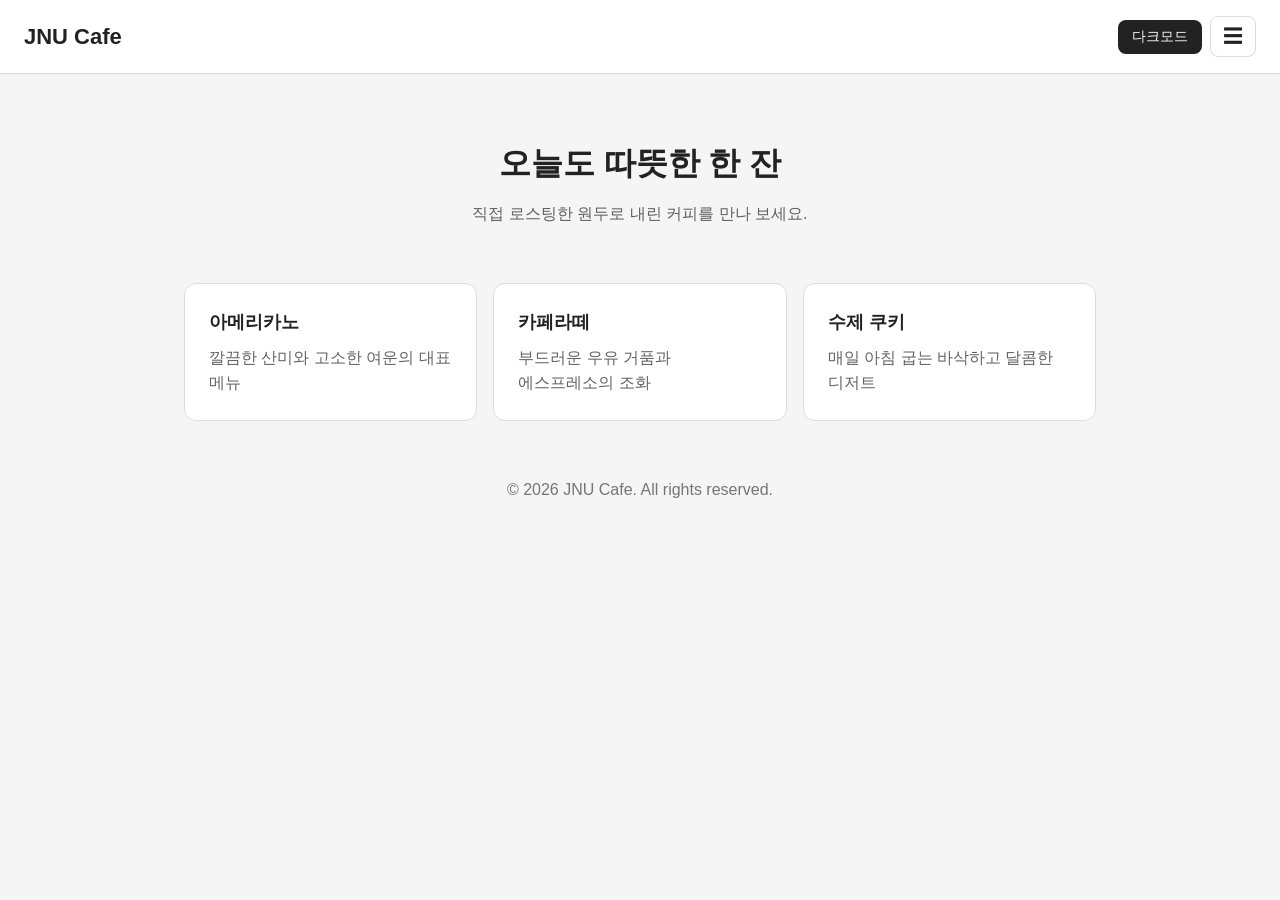
<file: week10/index.html>
<!DOCTYPE html>
<html lang="ko">
<head>
  <meta charset="UTF-8">
  <meta name="viewport" content="width=device-width, initial-scale=1.0">
  <title>10주차 실습 미션 - 햄버거 메뉴 · 다크모드 버튼</title>

  <style>
    /* ===== 기본 스타일 (수정 금지) ===== */
    * { margin: 0; padding: 0; box-sizing: border-box; }

    body {
      font-family: 'Noto Sans KR', sans-serif;
      line-height: 1.6;
      word-break: keep-all;
      background: var(--bg);
      color: var(--text);
    }

    ul { list-style: none; }
    a { color: inherit; text-decoration: none; }

    .header {
      display: flex;
      flex-wrap: wrap;
      align-items: center;
      justify-content: space-between;
      padding: 16px 24px;
      background: var(--card);
      border-bottom: 1px solid var(--border);
    }
    .logo { font-size: 22px; font-weight: 700; }
    .header-right { display: flex; align-items: center; gap: 8px; }
    .gnb { flex-basis: 100%; }

    .hero { padding: 64px 24px 32px; text-align: center; }
    .hero h1 { font-size: 32px; margin-bottom: 12px; }
    .hero p { opacity: 0.7; }

    .card-list {
      display: grid;
      grid-template-columns: repeat(auto-fit, minmax(240px, 1fr));
      gap: 16px;
      max-width: 960px;
      margin: 0 auto;
      padding: 24px;
    }
    .card {
      padding: 24px;
      background: var(--card);
      border: 1px solid var(--border);
      border-radius: 12px;
    }
    .card h2 { font-size: 18px; margin-bottom: 8px; }
    .card p { opacity: 0.7; }

    .footer { padding: 32px 24px; text-align: center; opacity: 0.6; }


    /* ===== 여기부터 실습 과제 작성 ===== */

    /* [미션 1-2] 햄버거 메뉴 CSS
       - .menu-btn : 메뉴 버튼 스타일
       - .gnb : 평소에는 숨김
       - .gnb.open : open 클래스가 붙으면 표시 */
    .menu-btn {
      padding: 6px 12px;
      font-size: 20px;
      background: transparent;
      color: var(--text);
      border: 1px solid var(--border);
      border-radius: 8px;
      cursor: pointer;
    }

    .gnb { display: none; }
    .gnb.open { display: block; }

    .gnb ul {
      display: flex;
      flex-direction: column;
      gap: 4px;
      padding-top: 16px;
    }
    .gnb a {
      display: block;
      padding: 8px 12px;
      border-radius: 8px;
    }
    .gnb a:hover { background: var(--border); }


    /* [미션 2-2] 다크모드 CSS
       - :root : 변수 정의 (--bg, --card, --text, --border) 라이트 색상
       - body.dark-mode : 같은 변수의 다크 색상으로 덮어쓰기
       - .theme-btn : 다크모드 버튼 스타일 */
    :root {
      --bg: #f5f5f5;
      --card: #ffffff;
      --text: #222222;
      --border: #dddddd;
    }

    body.dark-mode {
      --bg: #121212;
      --card: #1e1e1e;
      --text: #eeeeee;
      --border: #333333;
    }

    .theme-btn {
      padding: 8px 14px;
      font-size: 14px;
      background: var(--text);
      color: var(--bg);
      border: none;
      border-radius: 8px;
      cursor: pointer;
    }

  </style>
</head>
<body>

  <header class="header">
    <a class="logo" href="#">JNU Cafe</a>

    <div class="header-right">
      <!-- [미션 2-1] 다크모드 버튼 HTML (class="theme-btn", 문구: 다크모드) -->
      <button type="button" class="theme-btn">다크모드</button>


      <!-- [미션 1-1] 햄버거 메뉴 버튼 HTML (class="menu-btn", 문구: ☰ 문자를 복사해서 사용) -->
      <button type="button" class="menu-btn" aria-label="메뉴 열기">☰</button>

    </div>

    <!-- [미션 1-1] 메뉴 nav HTML (class="gnb", 메뉴 4개: 홈 · 메뉴 · 매장 안내 · 문의) -->
    <nav class="gnb">
      <ul>
        <li><a href="#">홈</a></li>
        <li><a href="#">메뉴</a></li>
        <li><a href="#">매장 안내</a></li>
        <li><a href="#">문의</a></li>
      </ul>
    </nav>

  </header>

  <main>
    <section class="hero">
      <h1>오늘도 따뜻한 한 잔</h1>
      <p>직접 로스팅한 원두로 내린 커피를 만나 보세요.</p>
    </section>

    <div class="card-list">
      <article class="card">
        <h2>아메리카노</h2>
        <p>깔끔한 산미와 고소한 여운의 대표 메뉴</p>
      </article>
      <article class="card">
        <h2>카페라떼</h2>
        <p>부드러운 우유 거품과 에스프레소의 조화</p>
      </article>
      <article class="card">
        <h2>수제 쿠키</h2>
        <p>매일 아침 굽는 바삭하고 달콤한 디저트</p>
      </article>
    </div>
  </main>

  <footer class="footer">
    <p>&copy; 2026 JNU Cafe. All rights reserved.</p>
  </footer>


  <script>
    /* ===== 여기부터 실습 과제 작성 ===== */

    /* [미션 1-3] 햄버거 메뉴 JS
       - 메뉴 버튼과 .gnb 요소를 변수에 저장
       - 버튼을 클릭하면 .gnb 에 open 클래스 켜기/끄기 */
    const menuBtn = document.querySelector('.menu-btn');
    const gnb = document.querySelector('.gnb');

    menuBtn.addEventListener('click', function () {
      gnb.classList.toggle('open');
    });


    /* [미션 2-3] 다크모드 버튼 JS
       - 다크모드 버튼을 변수에 저장
       - 버튼을 클릭하면 body 에 dark-mode 클래스 켜기/끄기
       - 현재 모드에 맞게 버튼 문구 바꾸기 (다크모드 ↔ 라이트모드) */
    const themeBtn = document.querySelector('.theme-btn');

    themeBtn.addEventListener('click', function () {
      document.body.classList.toggle('dark-mode');

      if (document.body.classList.contains('dark-mode')) {
        themeBtn.textContent = '라이트모드';
      } else {
        themeBtn.textContent = '다크모드';
      }
    });

  </script>
</body>
</html>
</file>
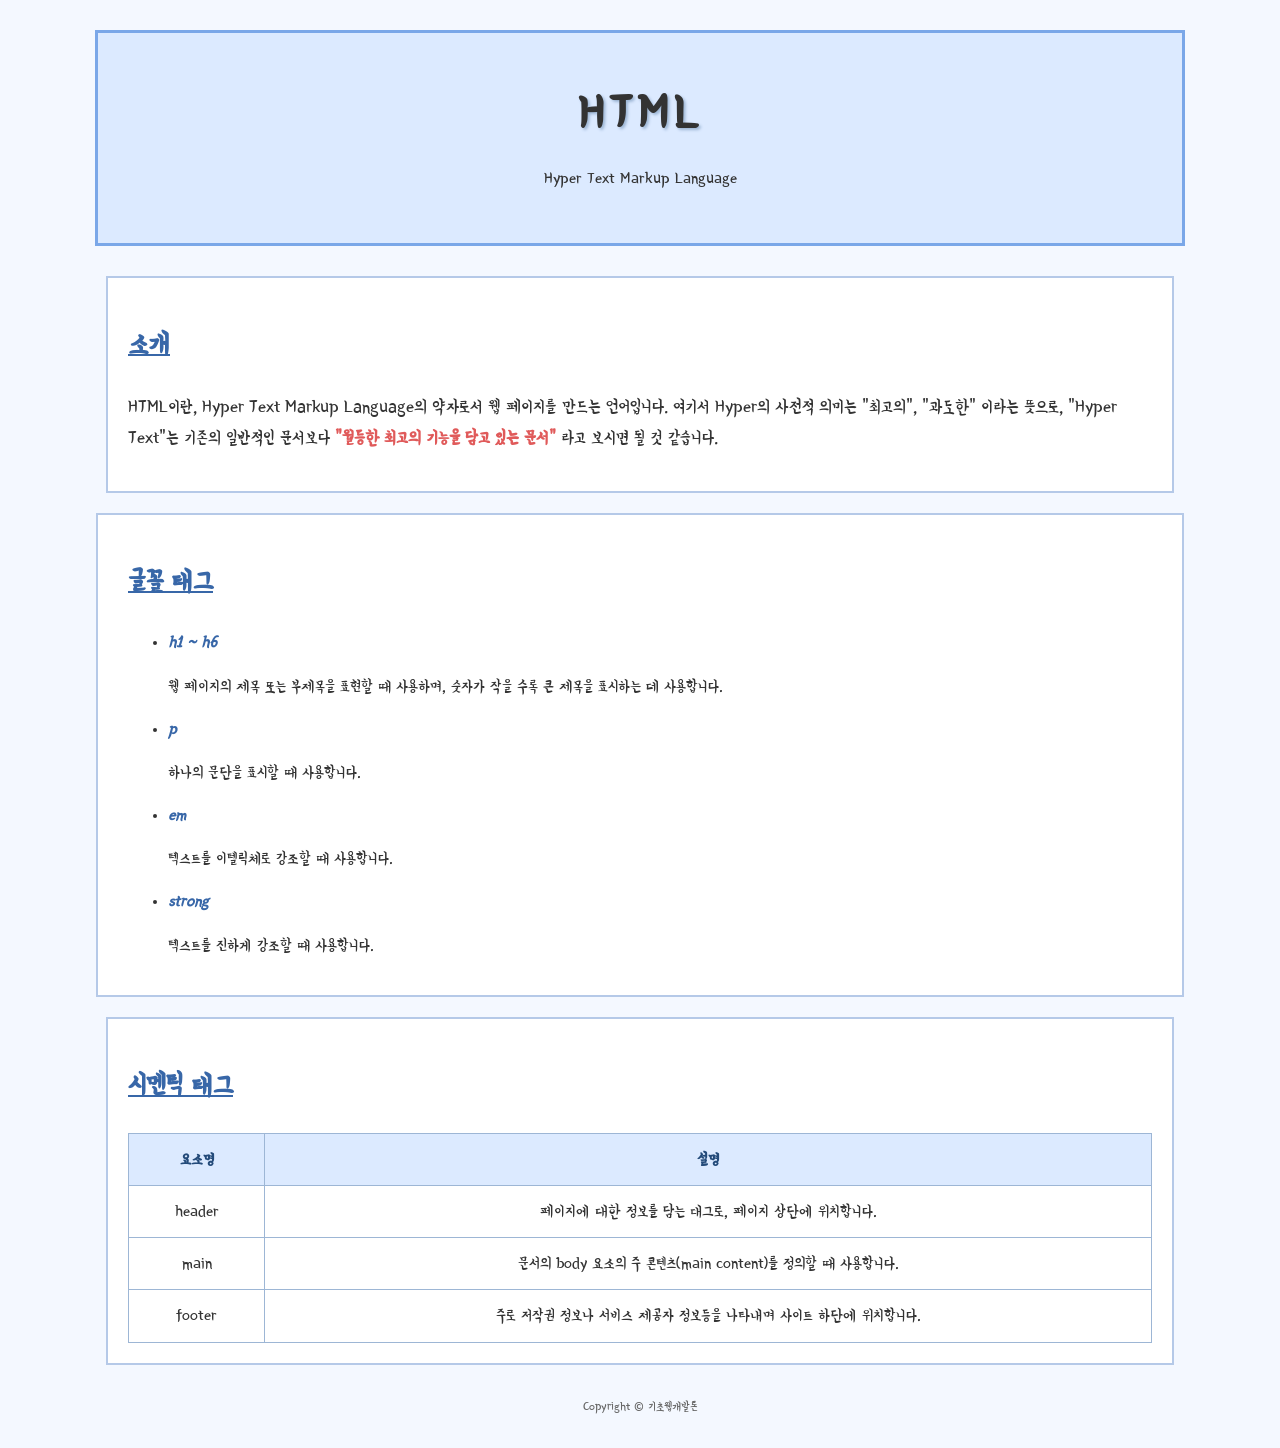
<file: week4/index.html>
<!doctype html>
<html lang="ko">
  <head>
    <meta charset="UTF-8" />
    <meta name="viewport" content="width=device-width, initial-scale=1.0" />
    <title>나만의 프로필 카드 - Week 4</title>

    <link rel="preconnect" href="https://fonts.googleapis.com" />
    <link rel="preconnect" href="https://fonts.gstatic.com" crossorigin />
    <link
      href="https://fonts.googleapis.com/css2?family=Yeon+Sung&display=swap"
      rel="stylesheet"
    />

    <style>
      .yeon-sung-regular {
        font-family: "Yeon Sung", system-ui;
        font-weight: 400;
        font-style: normal;
      }

      /* 기본 선택자 */
      body {
        background-color: #f4f8ff;
        color: #333;
        line-height: 1.7;
        margin: 0;
      }

      /* 클래스 선택자 */
      .profile-header {
        width: 80%;
        height: 150px;
        padding: 30px;
        margin: 30px auto;
        border: 3px solid #7aa7e8;
        background-color: #dceaff;
        text-align: center;
      }

      .intro {
        width: 80%;
        padding: 20px;
        margin: 20px auto;
        border: 2px solid #b5c9e8;
        background-color: white;
        font-size: 18px;
      }

      .tag-list {
        width: 80%;
        padding: 20px 30px;
        margin: 20px auto;
        border: 2px solid #b5c9e8;
        background-color: white;
      }

      .semantic {
        width: 80%;
        padding: 20px;
        margin: 20px auto;
        border: 2px solid #b5c9e8;
        background-color: white;
      }

      /* 결합 선택자 */
      .tag-list li {
        margin-bottom: 15px;
      }

      .tag-list em {
        color: #3867a8;
        font-weight: bold;
        font-style: italic;
      }

      table th {
        background-color: #dceaff;
        color: #244b7a;
        font-weight: bold;
      }

      /* 표 스타일 */
      table {
        width: 100%;
        border-collapse: collapse;
        text-align: center;
      }

      th,
      td {
        padding: 12px;
        border: 1px solid #9db6d5;
      }

      /* 폰트 & 텍스트 스타일 */
      h1 {
        font-size: 48px;
        letter-spacing: 5px;
        text-shadow: 2px 2px 3px #9db6d5;
        margin: 10px;
      }

      h2 {
        color: #3867a8;
        font-size: 28px;
        text-decoration: underline;
      }

      strong {
        color: #e05a5a;
        font-weight: bold;
      }

      footer {
        margin: 30px auto;
        text-align: center;
        font-size: 14px;
        color: #666;
      }
    </style>
  </head>

  <body class="yeon-sung-regular">
    <header class="profile-header">
      <h1>HTML</h1>
      <span>Hyper Text Markup Language</span>
    </header>

    <main>
      <section class="intro">
        <h2>소개</h2>
        <p>
          HTML이란, Hyper Text Markup Language의 약자로서 웹 페이지를 만드는
          언어입니다. 여기서 Hyper의 사전적 의미는 "최고의", "과도한" 이라는
          뜻으로, "Hyper Text"는 기존의 일반적인 문서보다
          <strong>"월등한 최고의 기능을 담고 있는 문서"</strong> 라고 보시면 될
          것 같습니다.
        </p>
      </section>

      <section class="tag-list">
        <h2>글꼴 태그</h2>
        <ul>
          <li>
            <em>h1 ~ h6</em>
            <p>
              웹 페이지의 제목 또는 부제목을 표현할 때 사용하며, 숫자가 작을
              수록 큰 제목을 표시하는 데 사용합니다.
            </p>
          </li>
          <li>
            <em>p</em>
            <p>하나의 문단을 표시할 때 사용합니다.</p>
          </li>
          <li>
            <em>em</em>
            <p>텍스트를 이텔릭체로 강조할 때 사용합니다.</p>
          </li>
          <li>
            <em>strong</em>
            <p>텍스트를 진하게 강조할 때 사용합니다.</p>
          </li>
        </ul>
      </section>

      <section class="semantic">
        <h2>시멘틱 태그</h2>
        <table>
          <thead>
            <tr>
              <th>요소명</th>
              <th>설명</th>
            </tr>
          </thead>
          <tbody>
            <tr>
              <td>header</td>
              <td>
                페이지에 대한 정보를 담는 태그로, 페이지 상단에 위치합니다.
              </td>
            </tr>
            <tr>
              <td>main</td>
              <td>
                문서의 body 요소의 주 콘텐츠(main content)를 정의할 때
                사용합니다.
              </td>
            </tr>
            <tr>
              <td>footer</td>
              <td>
                주로 저작권 정보나 서비스 제공자 정보등을 나타내며 사이트 하단에
                위치합니다.
              </td>
            </tr>
          </tbody>
        </table>
      </section>
    </main>

    <footer>
      <small>Copyright &copy; 기초웹개발론</small>
    </footer>
  </body>
</html>
</file>
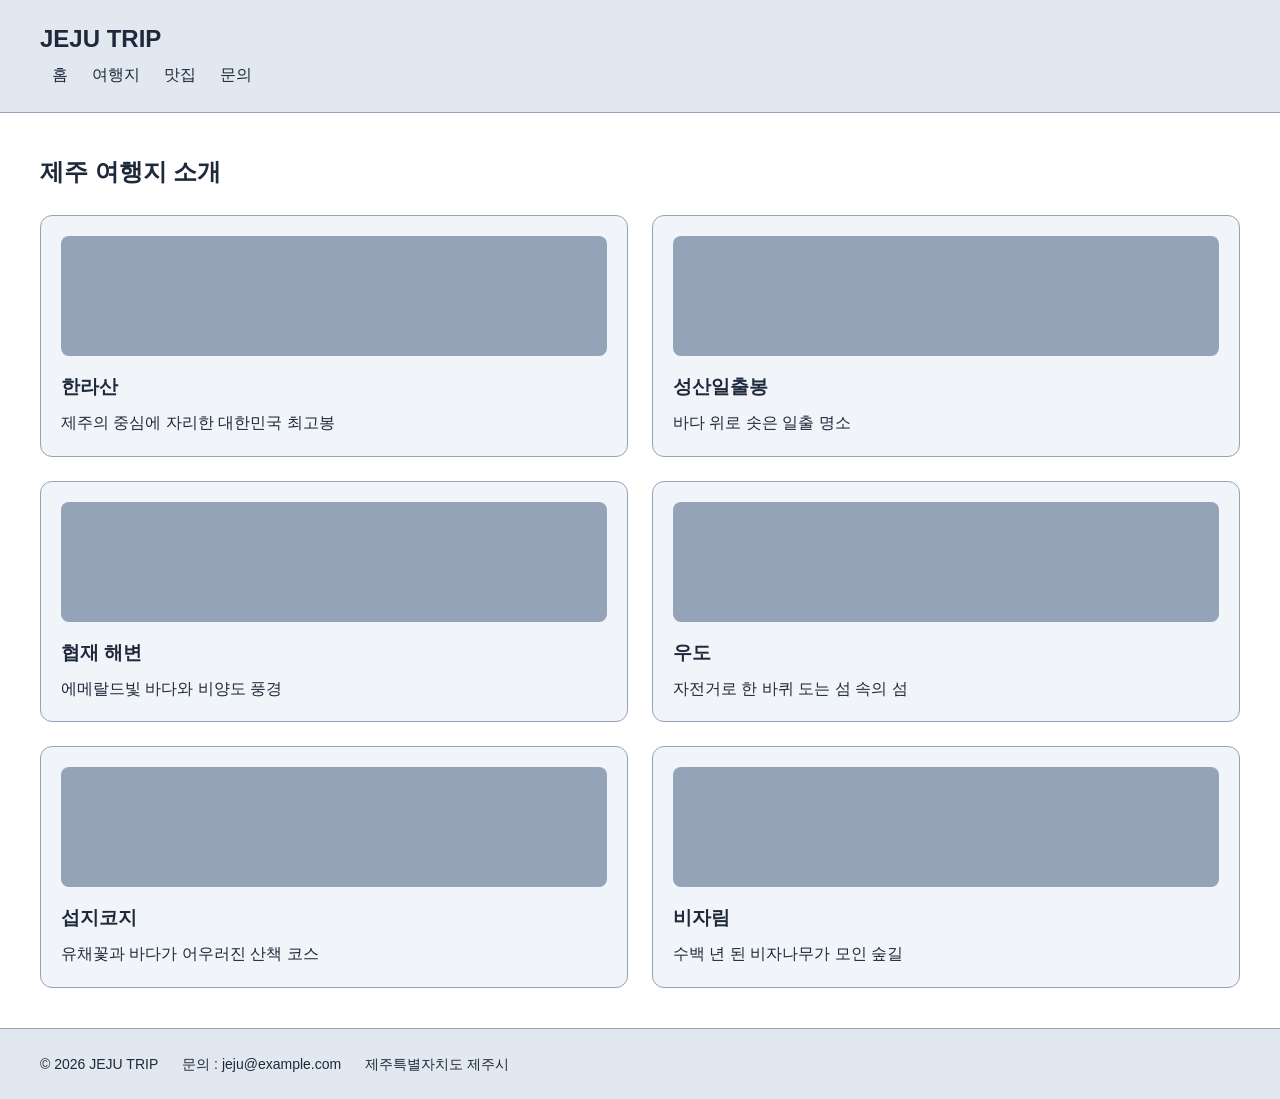
<file: week8/index.html>
<!DOCTYPE html>
<html lang="ko">
<head>
  <meta charset="UTF-8">
  <!-- [viewport] 여기에 viewport 메타 태그를 선언하세요 -->
  <meta name="viewport" content="width=device-width, initial-scale=1.0">

  <title>제주 여행지 소개</title>

  <style>
    /* ============================================================
        기본 스타일 - 이 영역은 수정하지 않습니다
       ============================================================ */
    * { margin: 0; padding: 0; box-sizing: border-box; }

    body {
      font-family: "Noto Sans KR", "Malgun Gothic", sans-serif;
      font-size: 16px;
      line-height: 1.6;
    }

    header {
      padding: 20px 40px;
      border-bottom: 1px solid #94a3b8;
    }
    .logo { font-size: 24px; }
    .menu { list-style: none; }
    .menu li { padding: 4px 12px; }
    .menu a { color: inherit; text-decoration: none; }

    main { padding: 40px; }
    main h2 { margin-bottom: 24px; }

    .card-list { list-style: none; }
    .card {
      padding: 20px;
      border: 1px solid #94a3b8;
      border-radius: 12px;
    }
    .thumb {
      height: 120px;
      margin-bottom: 16px;
      border-radius: 8px;
      background: #94a3b8;
    }
    .card h3 { margin-bottom: 8px; }

    footer {
      padding: 24px 40px;
      border-top: 1px solid #94a3b8;
      font-size: 14px;
    }


    /* ============================================================
        여기부터 실습 과제 작성 ( 적용 값은 JNUclass 과제 안내 확인 )
       ============================================================ */

    /* [다크모드용 CSS 변수] 라이트 ( 기본 스타일 ) 값 */
    :root {
      --body-bg: #ffffff;
      --body-text: #1e293b;
      --box-bg: #e2e8f0;   /* header, footer */
      --card-bg: #f1f5f9;
    }

    body {
      background: var(--body-bg);
      color: var(--body-text);
    }
    header, footer { background: var(--box-bg); }
    .card { background: var(--card-bg); }

    /* [flex 레이아웃] body, main */
    body {
      display: flex;
      flex-direction: column;   /* header, main, footer 세로 배치 */
      min-height: 100vh;
    }
    main { flex: 1; }           /* 남는 공간을 main이 채워 푸터를 하단에 고정 */

    /* [PC 기준] GNB ( .menu ), 카드 그리드 ( .card-list ), 푸터 ( footer ) */
    .menu {
      display: flex;
      flex-direction: row;      /* 가로 메뉴 */
      font-size: 18px;
    }

    .card-list {
      display: flex;
      flex-wrap: wrap;
      gap: 24px;
    }
    .card {
      width: calc((100% - 48px) / 3);   /* 한 줄에 3개 ( gap 24px × 2 ) */
    }

    footer {
      display: flex;
      flex-direction: row;      /* 가로 정렬 */
      gap: 24px;
    }

    /* [태블릿] 미디어 쿼리 (중단점) 및 디자인 적용 */
    @media (max-width: 1439px) {
      .menu { font-size: 16px; }
      .card { width: calc((100% - 24px) / 2); }   /* 한 줄에 2개 */
    }

    /* [모바일] 미디어 쿼리 (중단점) 및 디자인 적용 */
    @media (max-width: 767px) {
      .menu {
        flex-direction: column; /* 세로 메뉴 */
        font-size: 14px;
      }
      .card { width: 100%; }    /* 한 줄에 1개 */
      footer {
        flex-direction: column; /* 세로 정렬 */
        gap: 0;
      }
    }

    /* [다크모드] 미디어 쿼리 및 CSS 변수 방식 적용 */
    @media (prefers-color-scheme: dark) {
      :root {
        --body-bg: #0f172a;
        --body-text: #e2e8f0;
        --box-bg: #334155;
        --card-bg: #1e293b;
      }
    }
  </style>
</head>
<body>

  <header>
    <h1 class="logo">JEJU TRIP</h1>
    <nav>
      <ul class="menu">
        <li><a href="#">홈</a></li>
        <li><a href="#">여행지</a></li>
        <li><a href="#">맛집</a></li>
        <li><a href="#">문의</a></li>
      </ul>
    </nav>
  </header>

  <main>
    <h2>제주 여행지 소개</h2>
    <ul class="card-list">
      <li class="card">
        <div class="thumb"></div>
        <h3>한라산</h3>
        <p>제주의 중심에 자리한 대한민국 최고봉</p>
      </li>
      <li class="card">
        <div class="thumb"></div>
        <h3>성산일출봉</h3>
        <p>바다 위로 솟은 일출 명소</p>
      </li>
      <li class="card">
        <div class="thumb"></div>
        <h3>협재 해변</h3>
        <p>에메랄드빛 바다와 비양도 풍경</p>
      </li>
      <li class="card">
        <div class="thumb"></div>
        <h3>우도</h3>
        <p>자전거로 한 바퀴 도는 섬 속의 섬</p>
      </li>
      <li class="card">
        <div class="thumb"></div>
        <h3>섭지코지</h3>
        <p>유채꽃과 바다가 어우러진 산책 코스</p>
      </li>
      <li class="card">
        <div class="thumb"></div>
        <h3>비자림</h3>
        <p>수백 년 된 비자나무가 모인 숲길</p>
      </li>
    </ul>
  </main>

  <footer>
    <p>&copy; 2026 JEJU TRIP</p>
    <p>문의 : jeju@example.com</p>
    <p>제주특별자치도 제주시</p>
  </footer>

</body>
</html>
</file>
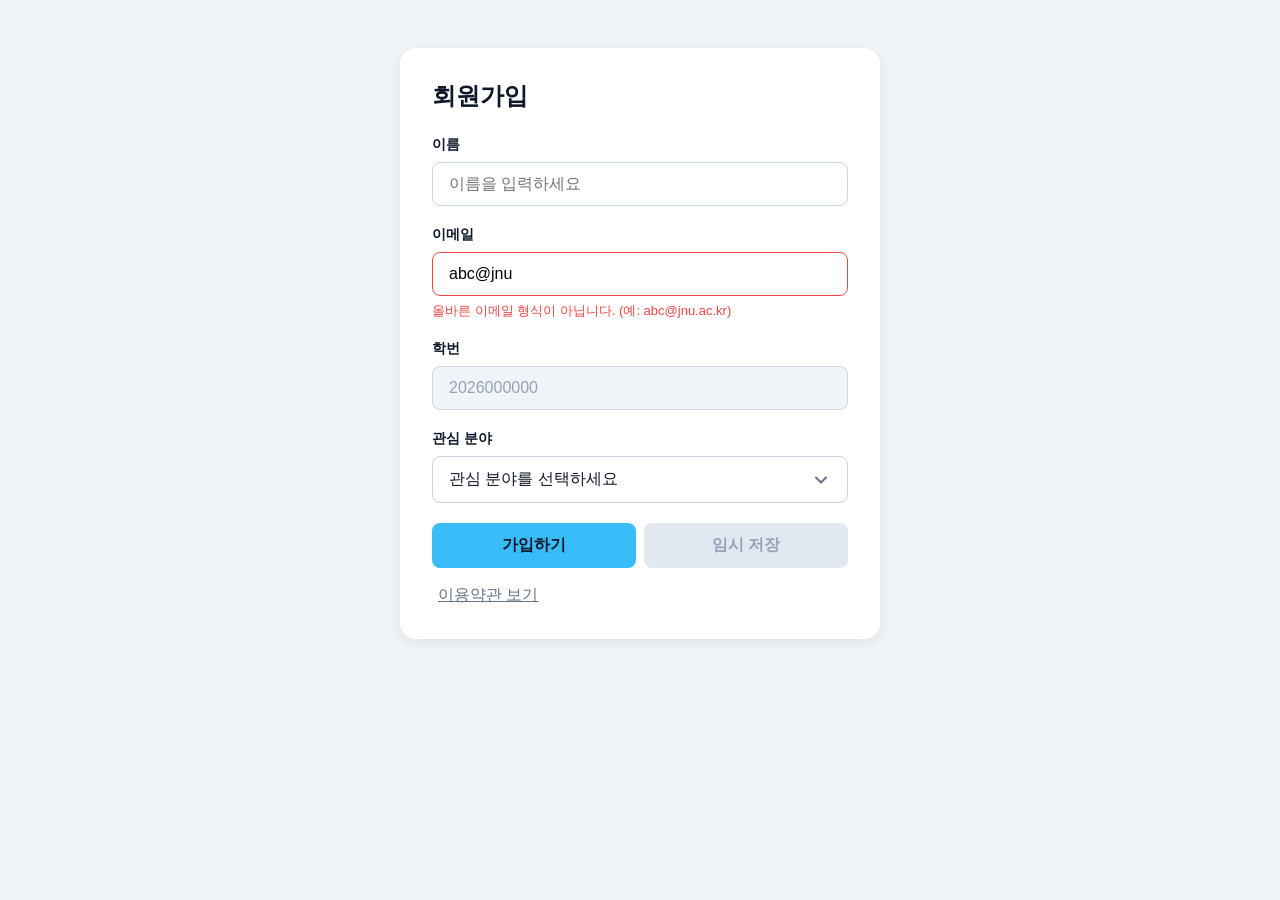
<file: week9/index.html>
<!DOCTYPE html>
<html lang="ko">
<head>
  <meta charset="UTF-8">
  <meta name="viewport" content="width=device-width, initial-scale=1.0">
  <title>9주차 실습 - 폼 · 콤보박스 · 모달</title>
  <style>
    /* ===== reset ===== */
    *, *::before, *::after { box-sizing: border-box; }
    body, h1, h2, p, ul { margin: 0; padding: 0; }
    ul { list-style: none; }
    button, input { font: inherit; }

    /* ===== 기본 레이아웃 (수정 금지) ===== */
    body {
      font-family: 'Noto Sans KR', sans-serif;
      background: #f1f5f9;
      color: #0f172a;
      padding: 48px 16px;
    }
    .container {
      max-width: 480px;
      margin: 0 auto;
      padding: 32px;
      background: #fff;
      border-radius: 16px;
      box-shadow: 0 4px 16px rgba(15, 23, 42, 0.08);
    }
    h1 { font-size: 24px; margin-bottom: 24px; }
    .field { margin-bottom: 20px; }
    .field label {
      display: block;
      margin-bottom: 8px;
      font-size: 14px;
      font-weight: 700;
    }
    input {
      width: 100%;
      padding: 12px 16px;
      border: 1px solid #cbd5e1;
      border-radius: 8px;
    }
    .btn-row { display: flex; gap: 8px; margin-top: 8px; }
    .btn {
      flex: 1;
      padding: 12px;
      border: none;
      border-radius: 8px;
      background: #38bdf8;
      color: #0f172a;
      font-weight: 700;
      cursor: pointer;
    }
    .link-btn {
      margin-top: 16px;
      border: none;
      background: none;
      color: #64748b;
      text-decoration: underline;
      cursor: pointer;
    }

    /* ===== 여기부터 실습 과제 작성 ===== */

    /* [미션 1] 인풋 상태 스타일 (:focus · :disabled · .error · 오류 문구 표시) */
    input:focus {
      outline: none;
      border-color: #38bdf8;
      box-shadow: 0 0 0 3px rgba(56, 189, 248, 0.3);
    }
    input:disabled {
      background: #f1f5f9;
      color: #94a3b8;
      cursor: not-allowed;
    }
    .msg {
      display: none;
      margin-top: 6px;
      font-size: 13px;
      color: #ef4444;
    }
    .field.error input {
      border-color: #ef4444;
    }
    .field.error input:focus {
      box-shadow: 0 0 0 3px rgba(239, 68, 68, 0.25);
    }
    .field.error .msg {
      display: block;
    }

    /* [미션 2] 버튼 상태 스타일 (:hover · :active · :disabled) */
    .btn:hover {
      background: #0ea5e9;
    }
    .btn:active {
      background: #0284c7;
      transform: scale(0.98);
    }
    .btn:disabled {
      background: #e2e8f0;
      color: #94a3b8;
      cursor: not-allowed;
      transform: none;
    }

    /* [미션 3] 콤보박스 구조 · 목록 · 열림 상태 (relative · absolute 겹침 배치 · .open 목록 표시 · 화살표 회전) */
    .combo {
      position: relative;
    }
    .combo-btn {
      display: flex;
      justify-content: space-between;
      align-items: center;
      width: 100%;
      padding: 12px 16px;
      border: 1px solid #cbd5e1;
      border-radius: 8px;
      background: #fff;
      color: #0f172a;
      text-align: left;
      cursor: pointer;
    }
    .combo-btn img {
      width: 20px;
      height: 20px;
      transition: transform 0.2s;
    }
    .combo-list {
      display: none;
      position: absolute;
      top: 100%;
      left: 0;
      right: 0;
      z-index: 10;
      margin-top: 4px;
      padding: 4px 0;
      background: #fff;
      border: 1px solid #cbd5e1;
      border-radius: 8px;
      box-shadow: 0 4px 12px rgba(15, 23, 42, 0.1);
    }
    .combo-list li {
      padding: 10px 16px;
      cursor: pointer;
    }
    .combo-list li:hover {
      background: #f0f9ff;
    }
    .combo.open .combo-btn {
      border-color: #38bdf8;
    }
    .combo.open .combo-list {
      display: block;
    }
    .combo.open .combo-btn img {
      transform: rotate(180deg);
    }

    /* [미션 4] 모달 딤드 · 박스 · 열림 상태 (position: fixed · flex 가운데 정렬 · .open 표시) */
    .modal {
      display: none;
      position: fixed;
      top: 0;
      left: 0;
      width: 100%;
      height: 100%;
      z-index: 100;
      padding: 16px;
      background: rgba(15, 23, 42, 0.6);
      justify-content: center;
      align-items: center;
    }
    .modal.open {
      display: flex;
    }
    .modal-box {
      position: relative;
      width: 100%;
      max-width: 400px;
      padding: 32px 24px 24px;
      background: #fff;
      border-radius: 16px;
      box-shadow: 0 8px 32px rgba(15, 23, 42, 0.2);
    }
    .modal-box h2 {
      font-size: 20px;
      margin-bottom: 12px;
    }
    .modal-box p {
      font-size: 14px;
      line-height: 1.6;
      color: #475569;
    }
    .close {
      position: absolute;
      top: 12px;
      right: 12px;
      display: flex;
      padding: 4px;
      border: none;
      border-radius: 6px;
      background: none;
      cursor: pointer;
    }
    .close:hover {
      background: #f1f5f9;
    }
    .close img {
      width: 20px;
      height: 20px;
    }
  </style>
</head>
<body>
  <div class="container">
    <h1>회원가입</h1>

    <div class="field">
      <label for="name">이름</label>
      <input type="text" id="name" placeholder="이름을 입력하세요">
    </div>

    <!-- [미션 1] 이메일 field 에 error 클래스와 오류 문구(.msg) 추가 -->
    <div class="field error">
      <label for="email">이메일</label>
      <input type="email" id="email" value="abc@jnu">
      <p class="msg">올바른 이메일 형식이 아닙니다. (예: abc@jnu.ac.kr)</p>
    </div>

    <!-- [미션 1] 학번 input 에 disabled 속성 추가 -->
    <div class="field">
      <label for="student-id">학번</label>
      <input type="text" id="student-id" value="2026000000" disabled>
    </div>

    <div class="field">
      <label for="interest">관심 분야</label>
      <!-- [미션 3] div 콤보박스 (.combo > .combo-btn + ul.combo-list) -->
      <div class="combo">
        <button type="button" class="combo-btn" id="interest">
          <span>관심 분야를 선택하세요</span>
          <img src="arrow.svg" alt="">
        </button>
        <ul class="combo-list">
          <li>웹 프론트엔드</li>
          <li>백엔드</li>
          <li>UI/UX 디자인</li>
          <li>인공지능</li>
        </ul>
      </div>
    </div>

    <div class="btn-row">
      <button type="button" class="btn">가입하기</button>
      <!-- [미션 2] 임시 저장 버튼에 disabled 속성 추가 -->
      <button type="button" class="btn" disabled>임시 저장</button>
    </div>

    <button type="button" class="link-btn">이용약관 보기</button>
  </div>

  <!-- [미션 4] 모달 (.modal > .modal-box > button.close + h2 + p) -->
  <div class="modal">
    <div class="modal-box">
      <button type="button" class="close"><img src="close.svg" alt="닫기"></button>
      <h2>이용약관</h2>
      <p>본 약관은 회원가입 및 서비스 이용에 관한 기본적인 사항을 규정합니다. 회원은 가입 시 정확한 정보를 입력해야 하며, 타인의 정보를 도용해서는 안 됩니다.</p>
    </div>
  </div>

</body>
</html>
</file>
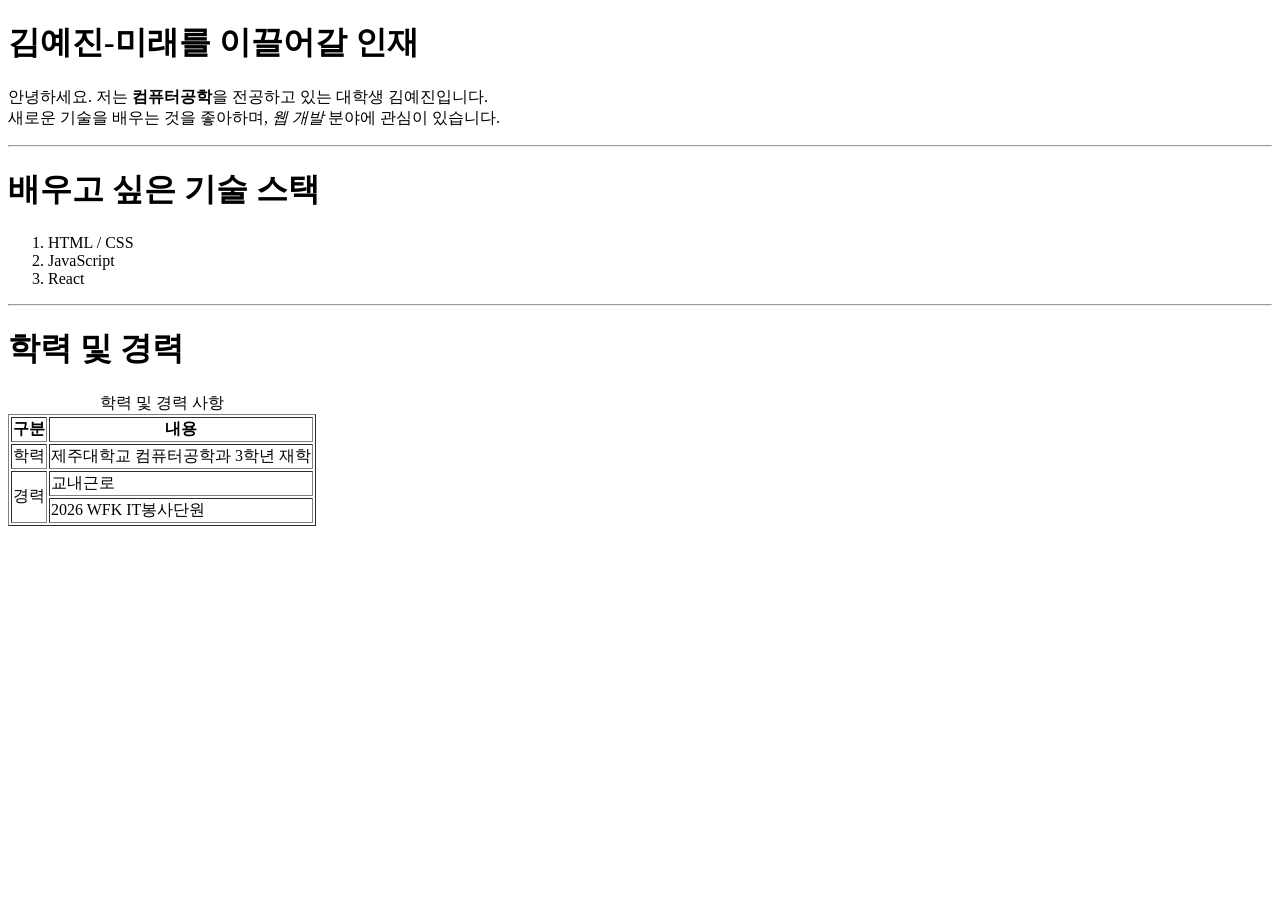
<file: week2/이력서.html>
<!DOCTYPE html>
<html lang="en">
<head>
    <meta charset="UTF-8">
    <meta name="viewport" content="width=device-width, initial-scale=1.0">
    <title>김예진_이력서</title>
</head>
<body>
    <h1>김예진-미래를 이끌어갈 인재</h1>
   <p>
        안녕하세요. 저는 <strong>컴퓨터공학</strong>을 전공하고 있는 대학생 김예진입니다.<br/>
        새로운 기술을 배우는 것을 좋아하며, <em>웹 개발</em> 분야에 관심이 있습니다.
    </p>

    <hr/>

    <h1>배우고 싶은 기술 스택</h1>

    <ol>
        <li>HTML / CSS</li>
        <li>JavaScript</li>
        <li>React</li>
    </ol>

    <hr/>

    <h1>학력 및 경력</h1>

    <table border="1">
        <caption>학력 및 경력 사항</caption>
        <thead>
            <tr>
                <th>구분</th>
                <th>내용</th>
            </tr>
        </thead>

        <tbody>
            <tr>
                <td>학력</td>
                <td>제주대학교 컴퓨터공학과 3학년 재학</td>
            </tr>
            <tr>
                <td rowspan="2">경력</td>
                <td>교내근로</td>
            </tr>
            <tr>
                <td>2026 WFK IT봉사단원</td>
                </tr>
            </tbody>
            </table>

</body>
</html>
</file>
